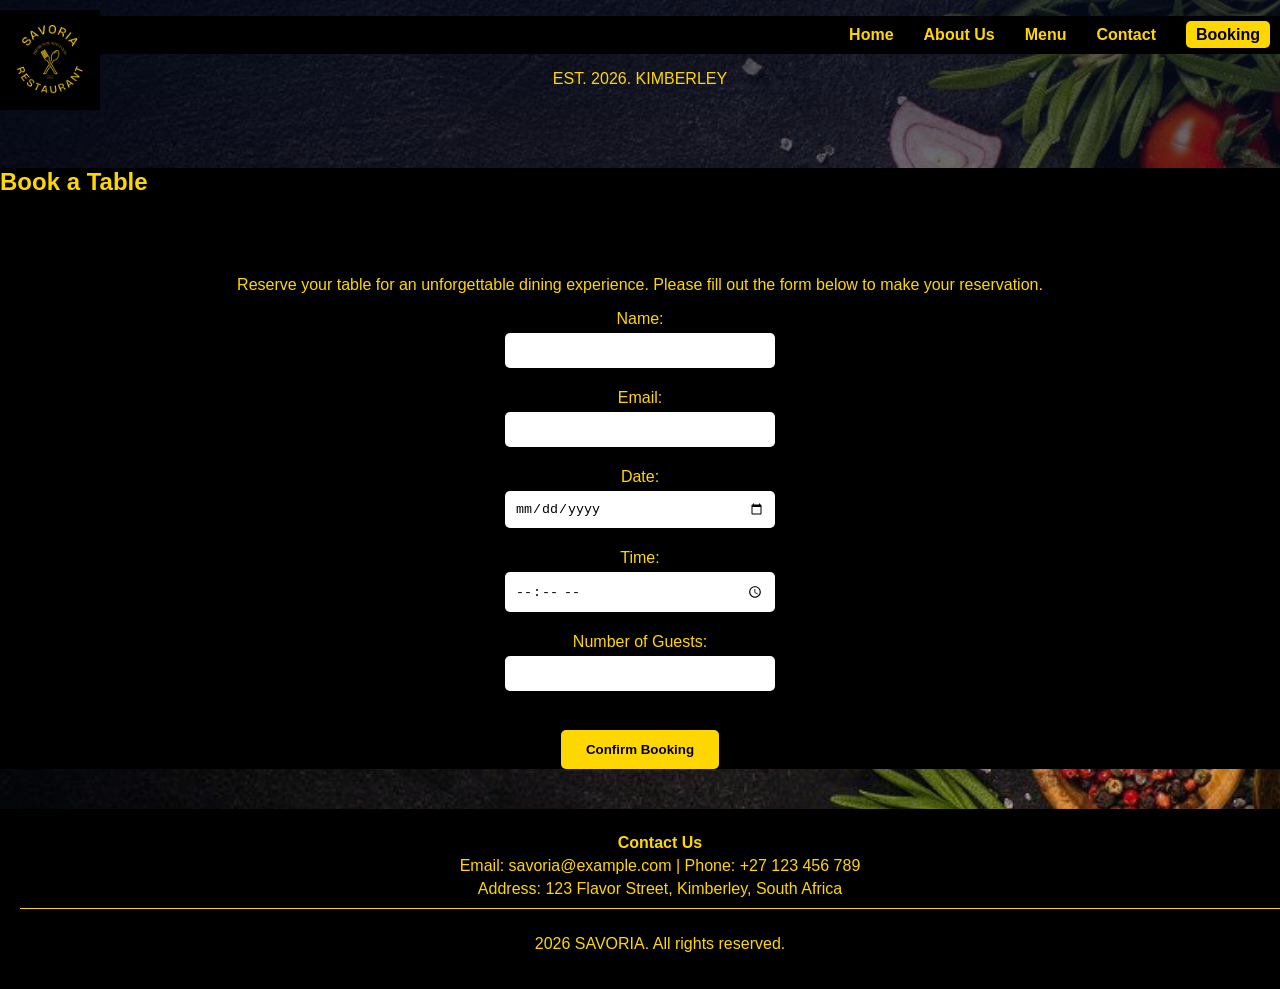
<file: booking.html>
<!DOCTYPE html>
<html lang="en">

<head>
  <meta charset="UTF-8">
  <title>SAVORIA | Booking</title>
  <link rel="stylesheet" href="style.css">
</head>

<body>

  <!-- Navigation -->
  <nav>
    <ul class="nav-links">
      <li><a href="index.html">Home</a></li>
      <li><a href="about.html">About Us</a></li>
      <li><a href="menu.html">Menu</a></li>
      <li><a href="contact.html">Contact</a></li>
      <li><a href="booking.html" class="active">Booking</a></li>
    </ul>
  </nav>

    <header>
        <div class="logo">
            <img src="savorialogoBG.png" alt="Savoria Logo">
        </div>
        <p class="kim">EST. 2026. KIMBERLEY</p>
    </header>

  <!-- Booking Section -->
  <section class="booking">
    <h2>Book a Table</h2>
    <p>Reserve your table for an unforgettable dining experience. Please fill out the form below to make your reservation.</p>
    <form action="confirm.html" method="get">
      <p>
        Name:<br>
        <input type="text" name="name" required>
      </p>

      <p>
        Email:<br>
        <input type="email" name="email" required>
      </p>

      <p>
        Date:<br>
        <input type="date" name="date" required>
      </p>

      <p>
        Time:<br>
        <input type="time" name="time" required>
      </p>

      <p>
        Number of Guests:<br>
        <input type="number" name="guests" min="1" required>
      </p>

      <br>
      <button type="submit">Confirm Booking</button>
    </form>
  </section>
</body>

<footer>
        <div class="footer-content">
            <p><strong>Contact Us</strong></p>
            <p>Email: savoria@example.com | Phone: +27 123 456 789</p>
            <p>Address: 123 Flavor Street, Kimberley, South Africa</p>
        </div>
        <div class="footer-bottom">
            <p>2026 SAVORIA. All rights reserved.</p>
        </div>
    </footer>

</html>
</file>
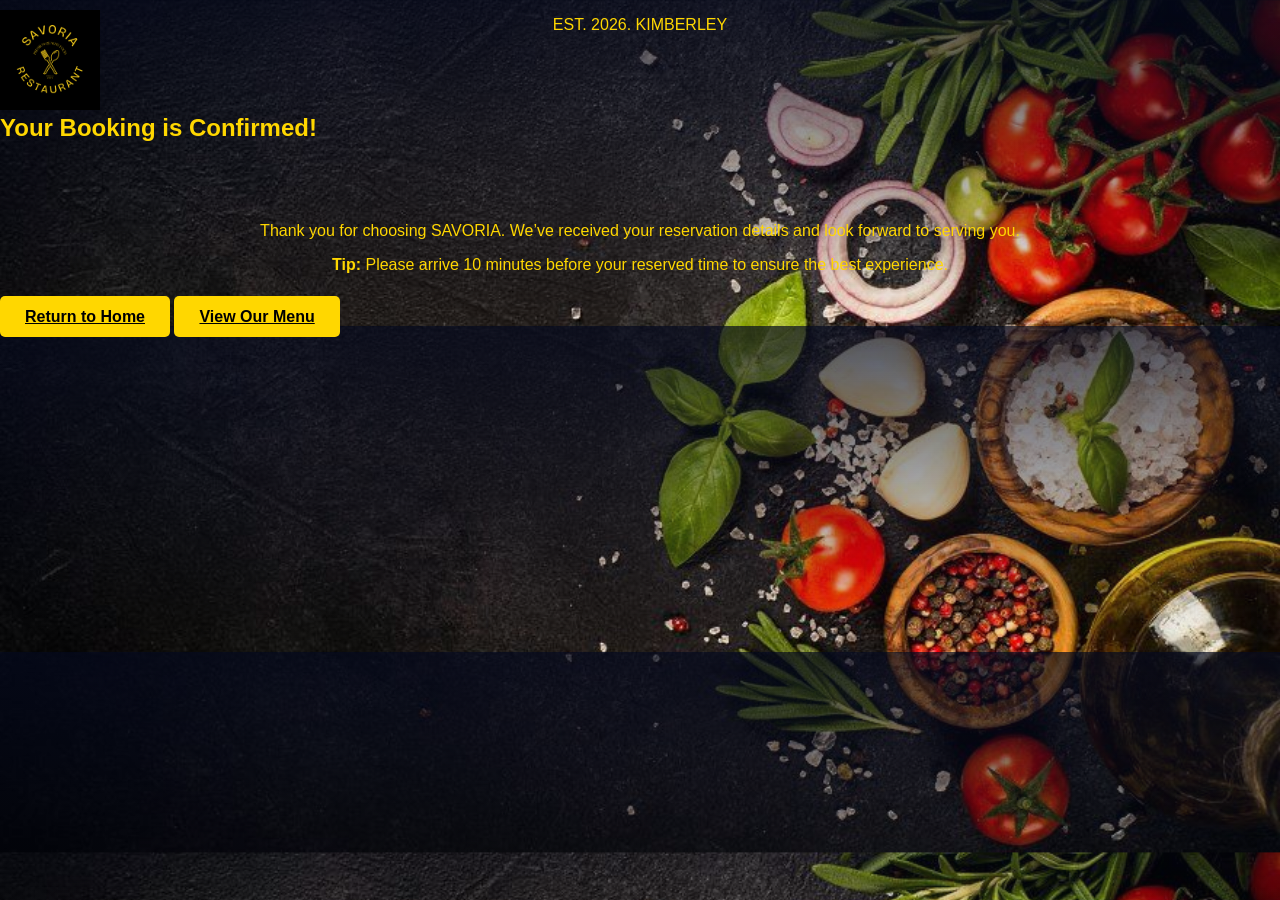
<file: confirm.html>
<!DOCTYPE html>
<html lang="en">

<head>
  <meta charset="UTF-8">
  <title>SAVORIA | Booking Confirmation</title>
  <link rel="stylesheet" href="style.css">
</head>

<body>

    <header>
        <div class="logo">
            <img src="savorialogoBG.png" alt="Savoria Logo">
        </div>
        <p class="kim">EST. 2026. KIMBERLEY</p>
    </header>

  <!-- Confirmation Section -->
  <section class="confirmation">
    <h2>Your Booking is Confirmed!</h2>
    <p>Thank you for choosing SAVORIA. We’ve received your reservation details and look forward to serving you.</p>
    <p><b>Tip:</b> Please arrive 10 minutes before your reserved time to ensure the best experience.</p>

    <br>
    <a href="index.html" class="btn">Return to Home</a>
    <a href="menu.html" class="btn">View Our Menu</a>
  </section>

</body>
</html>
</file>
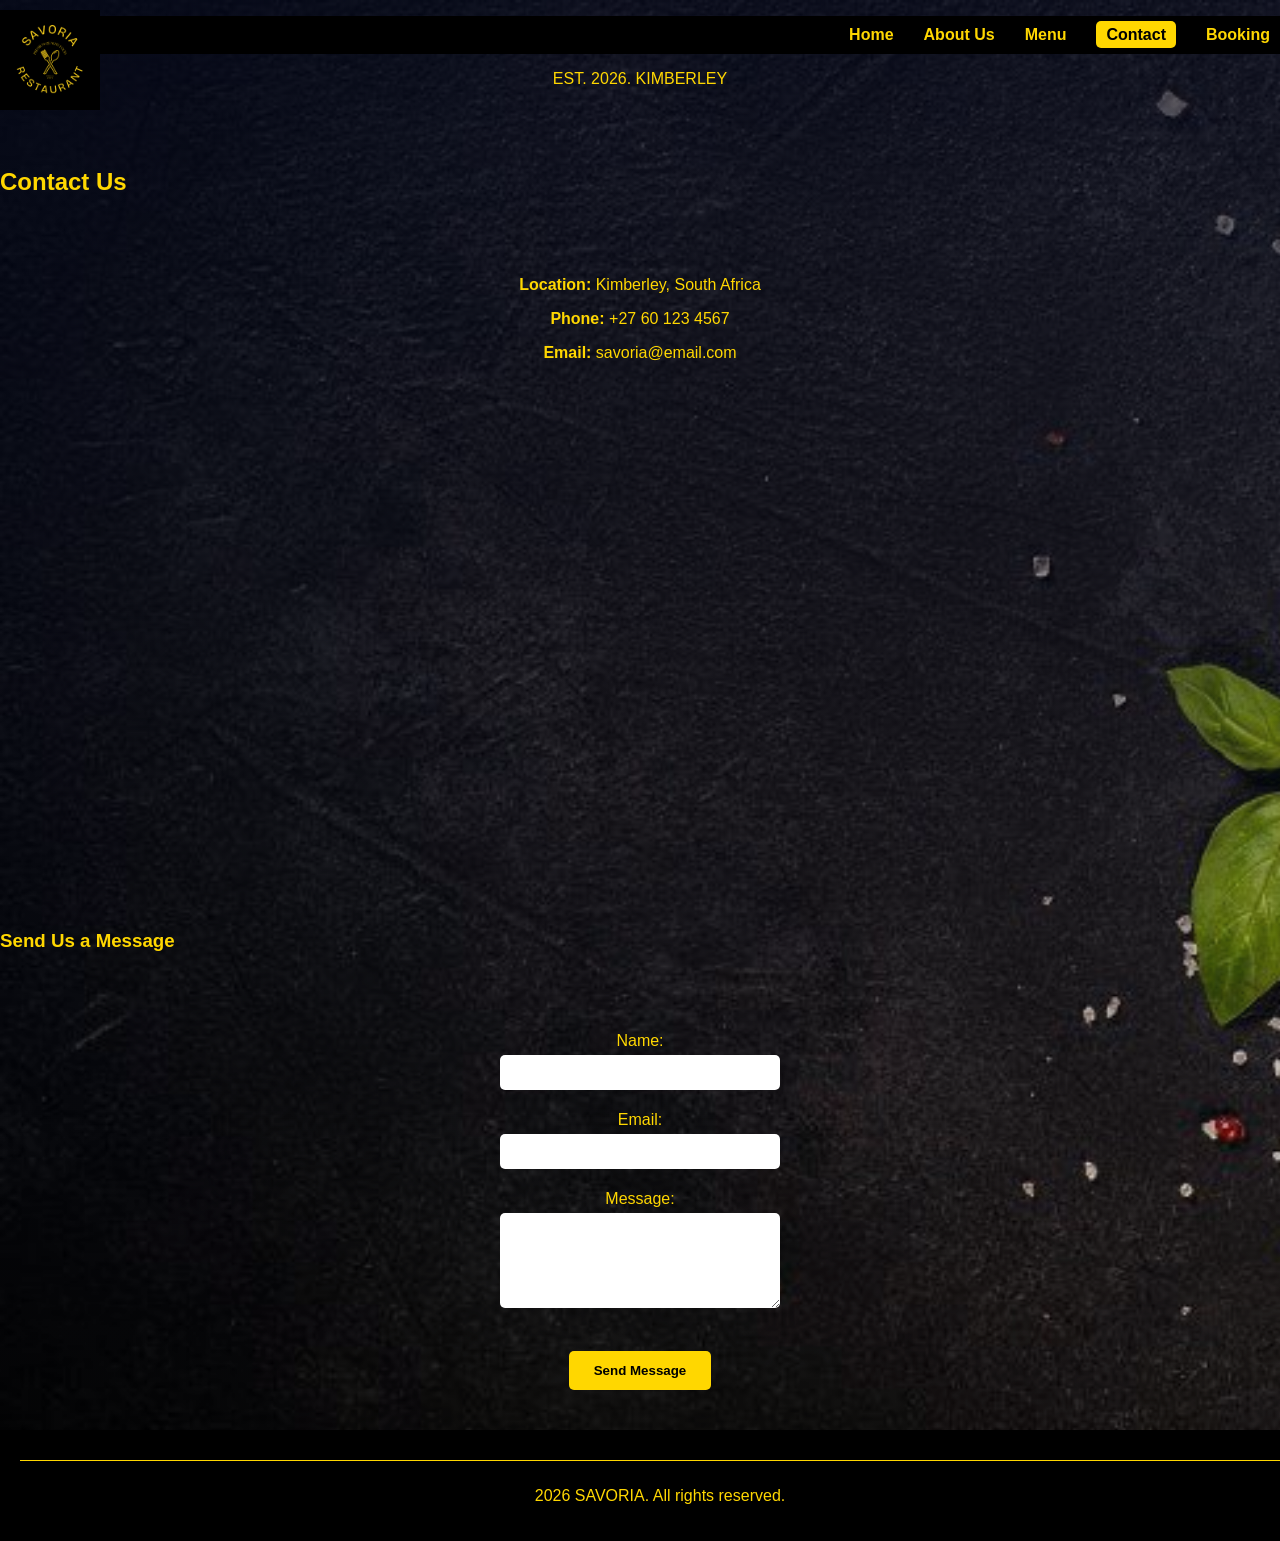
<file: contact.html>
<!DOCTYPE html>
<html lang="en">

<head>
  <meta charset="UTF-8">
  <title>SAVORIA | Contact Us</title>
  <link rel="stylesheet" href="style.css">
</head>

<body>

  <!-- Navigation -->
  <nav>
    <ul class="nav-links">
      <li><a href="index.html">Home</a></li>
      <li><a href="about.html">About Us</a></li>
      <li><a href="menu.html">Menu</a></li>
      <li><a href="contact.html" class="active">Contact</a></li>
      <li><a href="booking.html">Booking</a></li>
    </ul>
  </nav>

    <header>
        <div class="logo">
            <img src="savorialogoBG.png" alt="Savoria Logo">
        </div>
        <p class="kim">EST. 2026. KIMBERLEY</p>
    </header>

  <!-- Contact Section -->
  <section class="contact">
    <h2>Contact Us</h2>
    <p><b>Location:</b> Kimberley, South Africa</p>
    <p><b>Phone:</b> +27 60 123 4567</p>
    <p><b>Email:</b> savoria@email.com</p>

    <div class="map-container">
      <iframe 
        src="https://www.google.com/maps/embed?pb=!1m18!1m12!1m3!1d111963.39012318196!2d24.64080538681603!3d-28.72385092760482!2m3!1f0!2f0!3f0!3m2!1i1024!2i768!4f13.1!3m3!1m2!1s0x1e9b1ad062e77929%3A0x8f2628a37deb89ff!2sKimberley!5e0!3m2!1sen!2sza!4v1775939980349!5m2!1sen!2sza" 
        width="600" height="450" style="border:0;" allowfullscreen="" loading="lazy">
      </iframe>
    </div>


    <br>

    <h3>Send Us a Message</h3>
    <form>
      <p>
        Name:<br>
        <input type="text" required>
      </p>

      <p>
        Email:<br>
        <input type="email" required>
      </p>

      <p>
        Message:<br>
        <textarea rows="5" required></textarea>
      </p>

      <br>
      <button type="submit">Send Message</button>
    </form>
  </section>
  <script src="script.js"></script>
</body>

<footer>
    <div class="footer-bottom">
        <p>2026 SAVORIA. All rights reserved.</p>
    </div>
</footer>

</html>
</file>
<file: style.css>
/* General Reset */
body {
    font-family: Arial, sans-serif;
    margin: 0;
    background-color: #f8f8f8;
    background-image: linear-gradient(rgba(4,9,30,0.7), rgba(4,9,30,0)), url("Home.jpg");
    background-size: cover;
}

/* Typography */
h1, h2, h3 {
    color: gold;
    font-family: "Archivo Black", sans-serif;
    font-weight: 900;
    margin: 80px 0;
    text-align: left;
}

h1 { 
  color: gold; 
  font-size: 35px; 
}

h2, li { 
  color: gold; 
}

p {
    font-size: 1rem;
    color: gold;
}

.index-p {
    font-family: "Merienda", cursive;
    font-weight: 300;
    color: gold;
}

.home-p {
    color: aliceblue;
}

/* Navigation */
nav {
    flex: 1;
    gap: 20px;
}

.nav-links {
    list-style: none;
    display: flex;
    justify-content: flex-end;
    gap: 30px;
    background: black;
    padding: 10px;
}

.nav-links a {
    text-decoration: none;
    color: gold;
    font-weight: bold;
}

.nav-links a:hover,
.nav-links a.active {
    color: black;
    background-color: gold;
    border-radius: 5px;
    padding: 5px 10px;
    transition: background-color 0.3s ease, color 0.3s ease;
}

/* Hero Section */
.hero {
    position: relative;
    background-image: url('restaurant.jpg');
    background-size: cover;
    background-position: center;
    color: white;
    text-align: center;
    padding: 100px 20px;
}

.hero::before {
    content: "";
    position: absolute;
    top: 0; left: 0; right: 0; bottom: 0;
    background: rgba(0,0,0,0.4);
}

.hero h1, .hero p, .hero a {
    position: relative;
    z-index: 1;
}

/* Buttons */
button, .btn {
    color: black;
    background-color: gold;
    padding: 12px 25px;
    border: none;
    border-radius: 5px;
    font-weight: bold;
    cursor: pointer;
    transition: 0.3s;
}

button:hover, .btn:hover {
    background-color: black;
    color: gold;
}

/* Section Headings */
.full h2 { 
  color: gold; 
}
.full h1, .nachos h1, .roast h1,
.boneless h1, .beef h1, .enjoy h1, 
.fried h1 {
  color: gold; 
}
.enjoy h2 { 
  color: gold; 
}
.enjoy p { 
  color: gold; 
}

/* Item Boxes */
.item-box1, .item-box2, .item-box3,
.item-box4, .item-box5, .item-box6, .item-box7 {
  display: flex;
  align-items: center;
}


/* Booking Section */
.booking {
    background-color: black;
    color: gold;
    text-align: center;
}

.booking h2 {
    color: gold;
}

.booking input {
    padding: 10px;
    width: 250px;
    margin: 5px;
    border: none;
    border-radius: 5px;
}

/* Contact Section */
.contact {
    text-align: center;
}

.contact input, .contact textarea {
    padding: 10px;
    width: 260px;
    margin: 5px;
    border-radius: 5px;
    border: none;
}

/* Images */
img {
  width: 600px;
  height: 500px;
}
img:hover {
  transform: scale(1.05);
  transition: transform 0.3s ease;
}


/* Logo */
.logo img {
    width: 100px;
    height: 50px;
    position: absolute;
    top: 10px;
    max-width: 100%;
    height: auto;
}

/* Footer */
footer {
    background-color: black;
    color: gold;
    text-align: center;
    padding: 20px;
    margin-top: 40px;
    width: 100%;
}

.footer-content p {
    margin: 5px 0;
}

.footer-bottom {
    border-top: 1px solid gold;
    margin-top: 10px;
    padding-top: 10px;
    font-size: 0.9em;
}

/* Extras */
.top-left {
    position: absolute;
    top: 10px;
    left: 10px;
    font-size: 20px;
    font-weight: bold;
}

.search-section {
    text-align: center;
    margin: 20px;
}

#searchInput {
    padding: 10px;
    width: 250px;
    border: 2px solid gold;
    border-radius: 5px;
}

.meal-card {
    background: #222;
    color: white;
    padding: 15px;
    margin: 15px auto;
    border-radius: 8px;
    max-width: 400px;
}

/* Back to Top Button */
.back-to-top {
    position: fixed;
    bottom: 20px;
    right: 20px;
    background: gold;
    color: black;
    padding: 10px 15px;
    border-radius: 5px;
    text-decoration: none;
    font-weight: bold;
}

.back-to-top:hover {
    background: black;
    color: gold;
}

#mealResults {
  display: flex;
  flex-wrap: wrap;       /* allows multiple cards side by side */
  justify-content: center;
  gap: 20px;             /* spacing between cards */
  max-width: 1200px;     /* keeps results from stretching full screen */
  margin: 0 auto;        /* centers the results */
}

.meal-card {
  background: #222;
  color: white;
  padding: 15px;
  border-radius: 8px;
  width: 250px;          /* fixed card width */
  text-align: center;
}

.meal-card img {
  width: 100%;           /* fits inside the card */
  height: auto;          /* keeps aspect ratio */
  border-radius: 5px;
}

.kim {
  display: flex;
  align-items: center;
  justify-content: center;
  gap: 20px;
}

.enjoy h2, p {
    text-align: center;
}

/* Responsive Adjustments */
@media (max-width: 768px) {
  h1 {
    font-size: 24px;
    text-align: center;
    margin: 40px 0;
  }

  h2 {
    font-size: 20px;
    text-align: center;
  }

  p {
    font-size: 0.9rem;
    text-align: center;
    padding: 0 10px;
  }

  .nav-links {
    flex-direction: column;
    align-items: center;
    gap: 15px;
  }

  img {
    max-width: 100%;
    height: auto;
  }

  .hero {
    padding: 60px 10px;
  }

  .btn {
    width: 80%;
    text-align: center;
  }
}

@media (max-width: 480px) {
  h1 {
    font-size: 20px;
  }

  .nav-links {
    gap: 10px;
  }

  .hero h1 {
    font-size: 1.5rem;
  }
}
</file>
